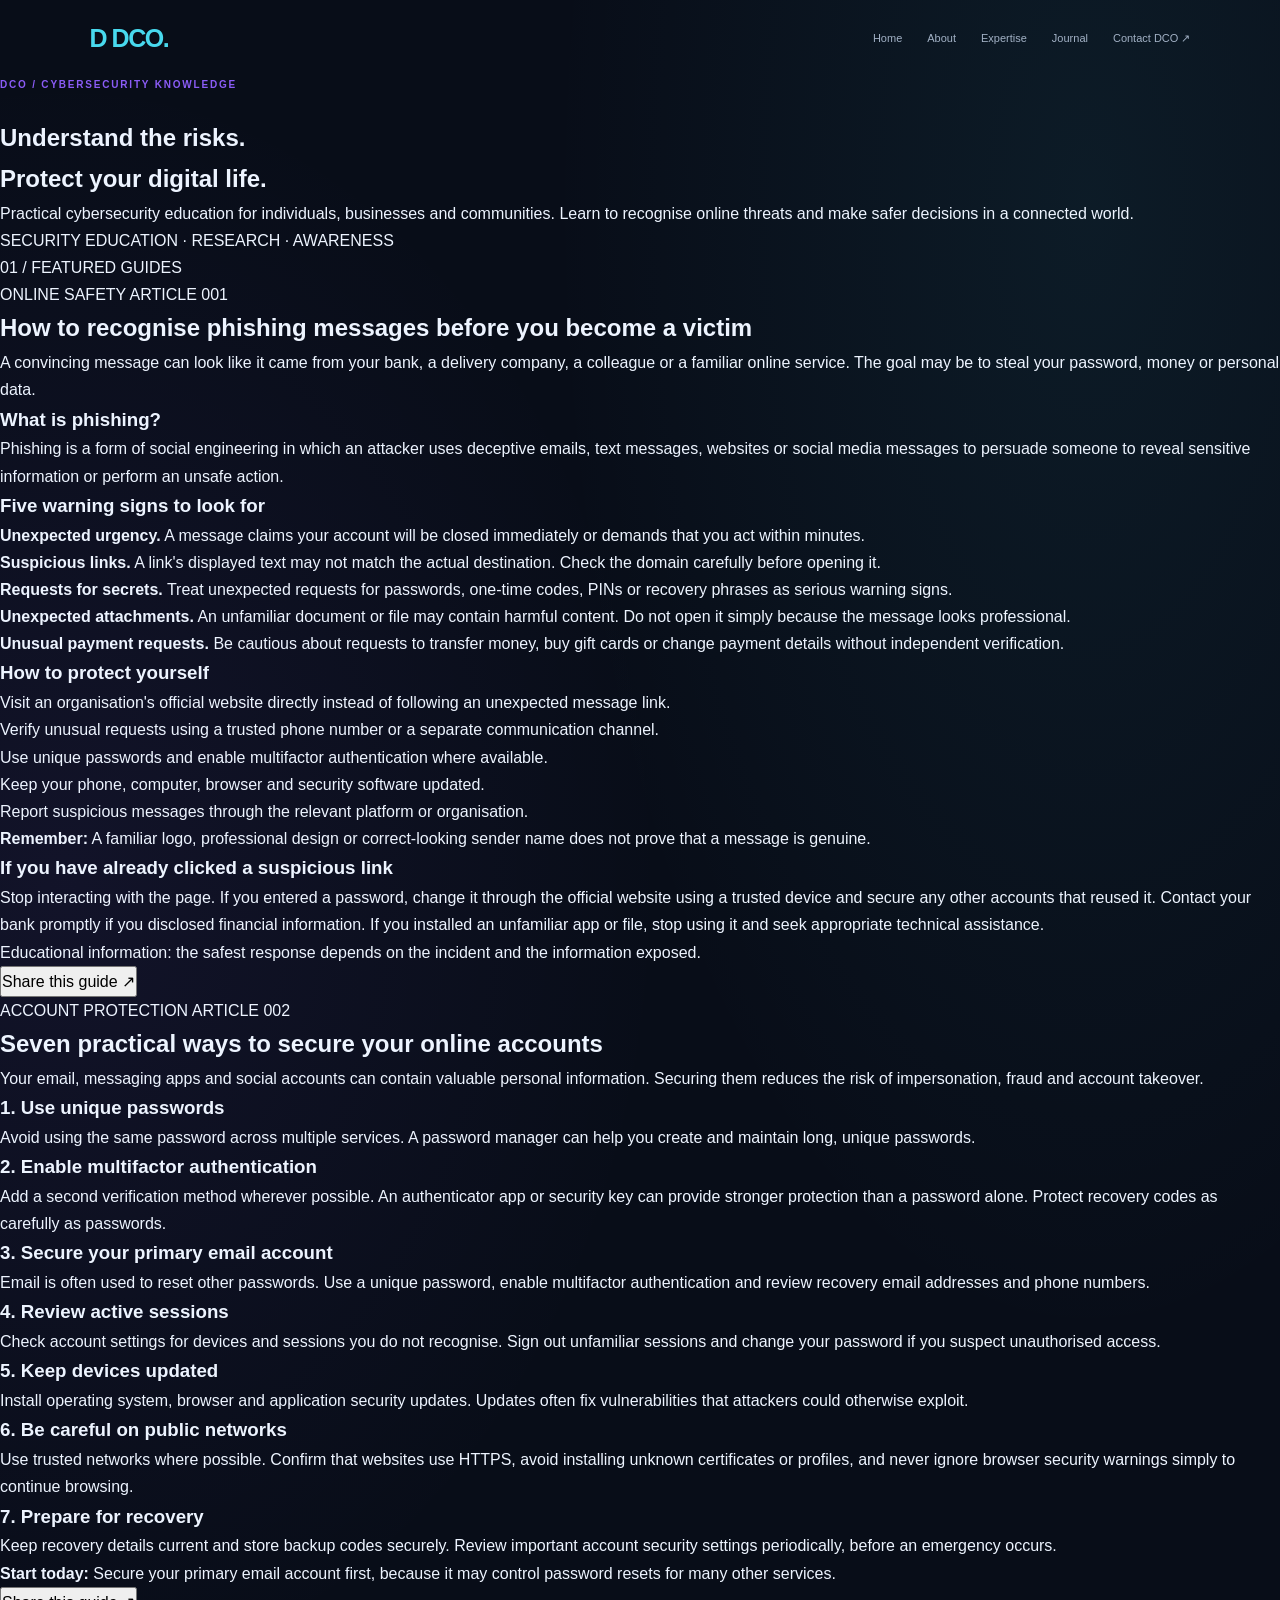
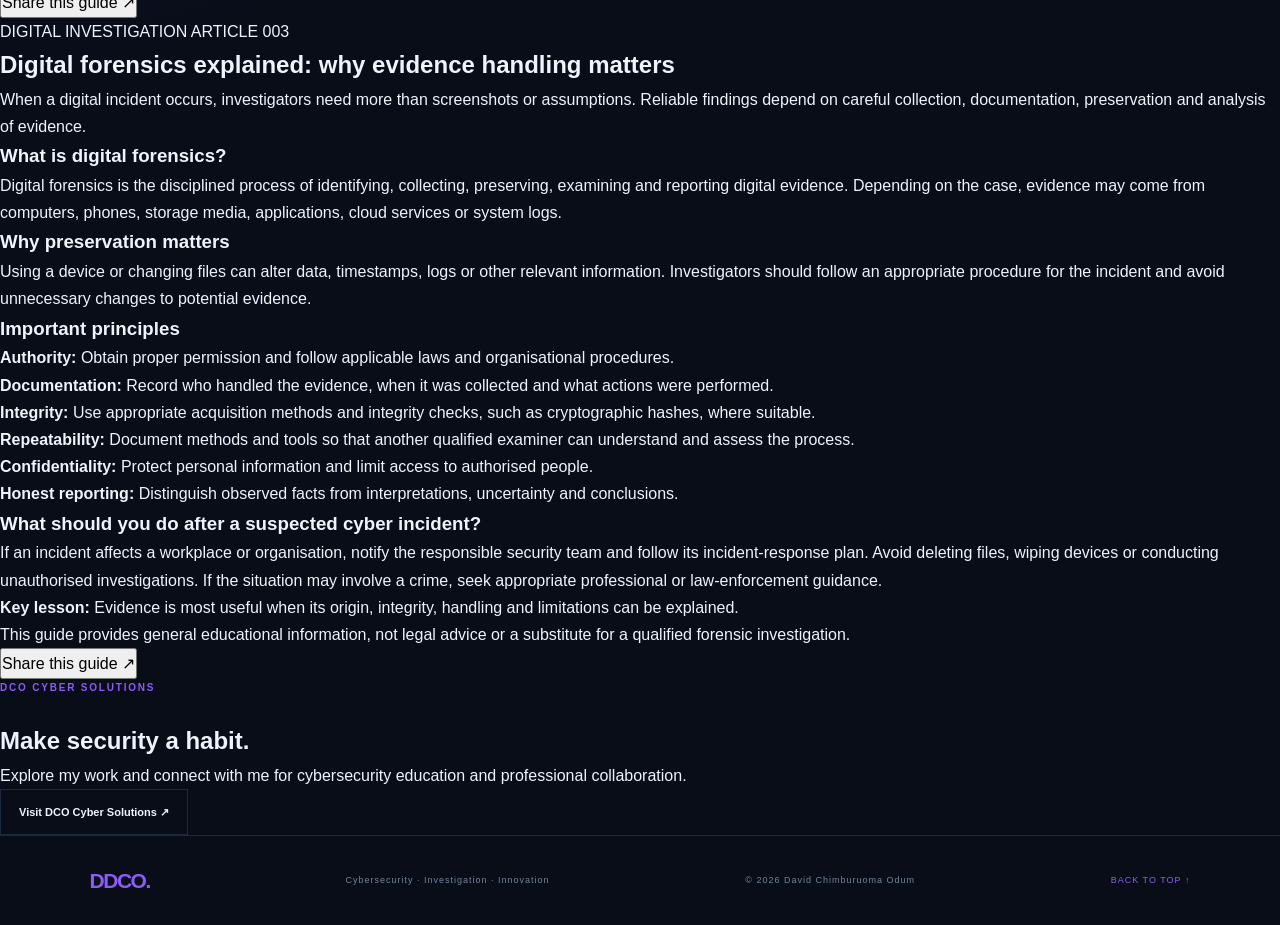
<file: blog.html>
<!DOCTYPE html>
<html lang="en">
<head>
  <meta charset="UTF-8">
  <meta name="viewport" content="width=device-width, initial-scale=1">
  <meta name="theme-color" content="#08070d">
  <meta name="description" content="Practical cybersecurity education from DCO: learn about phishing, online scams, malware analysis, digital forensics and safer internet habits.">
  <meta property="og:title" content="Cybersecurity Journal | DCO">
  <meta property="og:description" content="Practical guides to online safety, cyber threats and digital investigations.">
  <meta property="og:type" content="website">
  <title>Cybersecurity Journal | DCO</title>
  <link rel="stylesheet" href="style.css">
</head>
<body>

<header class="site-header">
  <nav class="nav">
    <a class="brand" href="index.html">
      <span class="brand-symbol">D</span>
      <span>DCO<span class="brand-dot">.</span></span>
    </a>
    <button class="menu-toggle" id="menu-toggle"
      aria-label="Open navigation" aria-expanded="false">☰</button>
    <div class="nav-links" id="nav-links">
      <a href="index.html">Home</a>
      <a href="index.html#about">About</a>
      <a href="index.html#expertise">Expertise</a>
      <a href="blog.html" aria-current="page">Journal</a>
      <a class="nav-contact" href="https://dco-cyber-solutions.netlify.app/" target="_blank" rel="noopener noreferrer">Contact DCO ↗</a>
    </div>
  </nav>
</header>

<main class="blog-page">
  <section class="blog-hero">
    <p class="eyebrow">DCO / CYBERSECURITY KNOWLEDGE</p>
    <h1>Understand the risks.<br><span>Protect your digital life.</span></h1>
    <p class="blog-intro">
      Practical cybersecurity education for individuals, businesses
      and communities. Learn to recognise online threats and make
      safer decisions in a connected world.
    </p>
    <div class="blog-meta">SECURITY EDUCATION · RESEARCH · AWARENESS</div>
  </section>

  <section class="blog-content">
    <div class="section-index">01 / FEATURED GUIDES</div>

    <article class="blog-article" id="phishing">
      <div class="article-top">
        <span class="article-category">ONLINE SAFETY</span>
        <span class="article-number">ARTICLE 001</span>
      </div>
      <h2>How to recognise phishing messages before you become a victim</h2>
      <p class="article-lead">
        A convincing message can look like it came from your bank,
        a delivery company, a colleague or a familiar online service.
        The goal may be to steal your password, money or personal data.
      </p>

      <h3>What is phishing?</h3>
      <p>
        Phishing is a form of social engineering in which an attacker
        uses deceptive emails, text messages, websites or social media
        messages to persuade someone to reveal sensitive information
        or perform an unsafe action.
      </p>

      <h3>Five warning signs to look for</h3>
      <ol>
        <li><strong>Unexpected urgency.</strong> A message claims your account will be closed immediately or demands that you act within minutes.</li>
        <li><strong>Suspicious links.</strong> A link's displayed text may not match the actual destination. Check the domain carefully before opening it.</li>
        <li><strong>Requests for secrets.</strong> Treat unexpected requests for passwords, one-time codes, PINs or recovery phrases as serious warning signs.</li>
        <li><strong>Unexpected attachments.</strong> An unfamiliar document or file may contain harmful content. Do not open it simply because the message looks professional.</li>
        <li><strong>Unusual payment requests.</strong> Be cautious about requests to transfer money, buy gift cards or change payment details without independent verification.</li>
      </ol>

      <h3>How to protect yourself</h3>
      <ul>
        <li>Visit an organisation's official website directly instead of following an unexpected message link.</li>
        <li>Verify unusual requests using a trusted phone number or a separate communication channel.</li>
        <li>Use unique passwords and enable multifactor authentication where available.</li>
        <li>Keep your phone, computer, browser and security software updated.</li>
        <li>Report suspicious messages through the relevant platform or organisation.</li>
      </ul>

      <div class="article-callout">
        <strong>Remember:</strong> A familiar logo, professional design or correct-looking sender name does not prove that a message is genuine.
      </div>

      <h3>If you have already clicked a suspicious link</h3>
      <p>
        Stop interacting with the page. If you entered a password, change
        it through the official website using a trusted device and secure
        any other accounts that reused it. Contact your bank promptly if
        you disclosed financial information. If you installed an unfamiliar
        app or file, stop using it and seek appropriate technical assistance.
      </p>

      <p class="article-note">Educational information: the safest response depends on the incident and the information exposed.</p>
      <button class="share-button" data-share="phishing">Share this guide ↗</button>
    </article>

    <article class="blog-article" id="account-security">
      <div class="article-top">
        <span class="article-category">ACCOUNT PROTECTION</span>
        <span class="article-number">ARTICLE 002</span>
      </div>
      <h2>Seven practical ways to secure your online accounts</h2>
      <p class="article-lead">
        Your email, messaging apps and social accounts can contain
        valuable personal information. Securing them reduces the risk
        of impersonation, fraud and account takeover.
      </p>

      <h3>1. Use unique passwords</h3>
      <p>
        Avoid using the same password across multiple services. A password
        manager can help you create and maintain long, unique passwords.
      </p>

      <h3>2. Enable multifactor authentication</h3>
      <p>
        Add a second verification method wherever possible. An authenticator
        app or security key can provide stronger protection than a password
        alone. Protect recovery codes as carefully as passwords.
      </p>

      <h3>3. Secure your primary email account</h3>
      <p>
        Email is often used to reset other passwords. Use a unique password,
        enable multifactor authentication and review recovery email addresses
        and phone numbers.
      </p>

      <h3>4. Review active sessions</h3>
      <p>
        Check account settings for devices and sessions you do not recognise.
        Sign out unfamiliar sessions and change your password if you suspect
        unauthorised access.
      </p>

      <h3>5. Keep devices updated</h3>
      <p>
        Install operating system, browser and application security updates.
        Updates often fix vulnerabilities that attackers could otherwise exploit.
      </p>

      <h3>6. Be careful on public networks</h3>
      <p>
        Use trusted networks where possible. Confirm that websites use HTTPS,
        avoid installing unknown certificates or profiles, and never ignore
        browser security warnings simply to continue browsing.
      </p>

      <h3>7. Prepare for recovery</h3>
      <p>
        Keep recovery details current and store backup codes securely.
        Review important account security settings periodically, before an
        emergency occurs.
      </p>

      <div class="article-callout">
        <strong>Start today:</strong> Secure your primary email account first, because it may control password resets for many other services.
      </div>

      <button class="share-button" data-share="account-security">Share this guide ↗</button>
    </article>

    <article class="blog-article" id="digital-forensics">
      <div class="article-top">
        <span class="article-category">DIGITAL INVESTIGATION</span>
        <span class="article-number">ARTICLE 003</span>
      </div>
      <h2>Digital forensics explained: why evidence handling matters</h2>
      <p class="article-lead">
        When a digital incident occurs, investigators need more than
        screenshots or assumptions. Reliable findings depend on careful
        collection, documentation, preservation and analysis of evidence.
      </p>

      <h3>What is digital forensics?</h3>
      <p>
        Digital forensics is the disciplined process of identifying,
        collecting, preserving, examining and reporting digital evidence.
        Depending on the case, evidence may come from computers, phones,
        storage media, applications, cloud services or system logs.
      </p>

      <h3>Why preservation matters</h3>
      <p>
        Using a device or changing files can alter data, timestamps, logs
        or other relevant information. Investigators should follow an
        appropriate procedure for the incident and avoid unnecessary changes
        to potential evidence.
      </p>

      <h3>Important principles</h3>
      <ul>
        <li><strong>Authority:</strong> Obtain proper permission and follow applicable laws and organisational procedures.</li>
        <li><strong>Documentation:</strong> Record who handled the evidence, when it was collected and what actions were performed.</li>
        <li><strong>Integrity:</strong> Use appropriate acquisition methods and integrity checks, such as cryptographic hashes, where suitable.</li>
        <li><strong>Repeatability:</strong> Document methods and tools so that another qualified examiner can understand and assess the process.</li>
        <li><strong>Confidentiality:</strong> Protect personal information and limit access to authorised people.</li>
        <li><strong>Honest reporting:</strong> Distinguish observed facts from interpretations, uncertainty and conclusions.</li>
      </ul>

      <h3>What should you do after a suspected cyber incident?</h3>
      <p>
        If an incident affects a workplace or organisation, notify the
        responsible security team and follow its incident-response plan.
        Avoid deleting files, wiping devices or conducting unauthorised
        investigations. If the situation may involve a crime, seek
        appropriate professional or law-enforcement guidance.
      </p>

      <div class="article-callout">
        <strong>Key lesson:</strong> Evidence is most useful when its origin, integrity, handling and limitations can be explained.
      </div>

      <p class="article-note">
        This guide provides general educational information, not legal advice
        or a substitute for a qualified forensic investigation.
      </p>

      <button class="share-button" data-share="digital-forensics">Share this guide ↗</button>
    </article>
  </section>

  <section class="blog-cta">
    <p class="eyebrow">DCO CYBER SOLUTIONS</p>
    <h2>Make security a habit.</h2>
    <p>Explore my work and connect with me for cybersecurity education and professional collaboration.</p>
    <a class="button button-light" href="https://dco-cyber-solutions.netlify.app/" target="_blank" rel="noopener noreferrer">Visit DCO Cyber Solutions ↗</a>
  </section>
</main>

<footer class="footer">
  <a class="brand" href="index.html"><span class="brand-symbol">D</span><span>DCO<span class="brand-dot">.</span></span></a>
  <p>Cybersecurity · Investigation · Innovation</p>
  <p>© <span id="year"></span> David Chimburuoma Odum</p>
  <a href="#">BACK TO TOP ↑</a>
</footer>

<script src="script.js"></script>
</body>
</html>
</file>
<file: style.css>
:root {
  --bg: #101827;
  --surface: #172033;
  --surface-2: #202b42;
  --text: #f0f1eb;
  --muted: #a0a69d;
  --soft: #737b72;
  --line: rgba(235,240,230,.14);
  --accent: #8b5cf6;
  --dark: #0b1220;
}

* { margin: 0; padding: 0; box-sizing: border-box; }
html { scroll-behavior: smooth; scroll-padding-top: 90px; }
body {
  background: var(--bg);
  color: var(--text);
  font-family: "DM Sans", Arial, sans-serif;
  line-height: 1.7;
  overflow-x: hidden;
}
a { color: inherit; text-decoration: none; }
button { font: inherit; }
::selection { background: var(--accent); color: #111; }

.header {
  position: sticky;
  top: 0;
  z-index: 100;
  background: rgba(16,18,16,.92);
  backdrop-filter: blur(16px);
  border-bottom: 1px solid var(--line);
}
.nav {
  max-width: 1440px;
  min-height: 76px;
  padding: 0 7%;
  margin: auto;
  display: flex;
  align-items: center;
  justify-content: space-between;
}
.brand {
  font: 700 25px "Space Grotesk", sans-serif;
  letter-spacing: -1.5px;
}
.brand span { color: var(--accent); }
.nav-links { display: flex; align-items: center; gap: 32px; }
.nav-links a {
  color: #c0c5bc;
  font-size: 12px;
  transition: color .2s;
}
.nav-links a:hover, .nav-links a.active { color: var(--accent); }
.nav-links .nav-cta {
  border: 1px solid var(--line);
  padding: 9px 16px;
  color: var(--text);
}
.menu-toggle {
  display: none;
  color: var(--text);
  background: transparent;
  border: 1px solid var(--line);
  border-radius: 4px;
  padding: 5px 11px;
  font-size: 21px;
}

.hero {
  min-height: 690px;
  position: relative;
  overflow: hidden;
  border-bottom: 1px solid var(--line);
}
.hero-inner {
  max-width: 1440px;
  min-height: 690px;
  margin: auto;
  padding: 100px 7% 90px;
  display: grid;
  grid-template-columns: 1.1fr .9fr;
  align-items: center;
  gap: 40px;
}
.hero-copy { position: relative; z-index: 2; }
.eyebrow, .section-label, .section-note, .hero-meta, .hero-bottom,
.project-category, .project-footnote, .tool small, .contact-links {
  font-size: 9px;
  font-weight: 600;
  letter-spacing: 1.7px;
}
.eyebrow { color: var(--muted); margin-bottom: 25px; }
.status-dot {
  display: inline-block;
  width: 7px;
  height: 7px;
  border-radius: 50%;
  background: var(--accent);
  margin-right: 9px;
  box-shadow: 0 0 12px rgba(198,229,107,.5);
}
.hero h1, .section h2, .contact h2 {
  font-family: "Space Grotesk", sans-serif;
  font-weight: 500;
  letter-spacing: -3px;
}
.hero h1 { font-size: clamp(42px,5.4vw,76px); line-height: 1.08; }
.hero h1 span, .section h2 span, .contact h2 span { color: var(--accent); }
.hero-description {
  max-width: 550px;
  margin-top: 25px;
  color: var(--muted);
  font-size: 14px;
  line-height: 1.9;
}
.hero-actions { display: flex; flex-wrap: wrap; gap: 12px; margin-top: 30px; }
.button {
  display: inline-flex;
  align-items: center;
  gap: 20px;
  padding: 13px 18px;
  font-size: 11px;
  font-weight: 700;
  transition: transform .2s, background .2s;
}
.button:hover { transform: translateY(-3px); }
.button-dark { background: var(--accent); color: #0b1220; }
.button-light { border: 1px solid var(--line); color: var(--text); }
.hero-meta { display: flex; flex-wrap: wrap; gap: 25px; color: var(--soft); margin-top: 55px; }

.hero-visual {
  min-height: 420px;
  position: relative;
  display: grid;
  place-items: center;
  overflow: hidden;
  background: radial-gradient(circle at center,rgba(198,229,107,.09),transparent 57%);
}
.visual-grid {
  position: absolute;
  inset: 0;
  opacity: .3;
  background-image: linear-gradient(rgba(255,255,255,.06) 1px,transparent 1px),linear-gradient(90deg,rgba(255,255,255,.06) 1px,transparent 1px);
  background-size: 34px 34px;
  mask-image: radial-gradient(ellipse,black,transparent 75%);
}
.visual-ring {
  position: absolute;
  width: 290px;
  height: 290px;
  border: 1px solid rgba(198,229,107,.35);
  border-radius: 50%;
}
.ring-one { transform: rotateX(65deg) rotateZ(-25deg); }
.ring-two { width: 220px; height: 220px; transform: rotateY(65deg) rotateZ(35deg); border-color: rgba(255,255,255,.2); }
.visual-core {
  width: 175px;
  height: 175px;
  border: 1px solid rgba(198,229,107,.65);
  background: linear-gradient(145deg,#252c1c,#11150f);
  box-shadow: 0 0 70px rgba(198,229,107,.12), inset 0 0 30px rgba(198,229,107,.08);
  display: flex;
  flex-direction: column;
  align-items: center;
  justify-content: center;
  transform: rotate(-8deg);
}
.core-symbol { font: 700 42px "Space Grotesk"; letter-spacing: -4px; color: var(--accent); }
.core-line { width: 45px; height: 1px; background: var(--accent); margin: 8px 0; }
.core-caption { font-size: 7px; letter-spacing: 1.5px; color: var(--muted); }
.visual-coordinate, .visual-index { position: absolute; color: var(--soft); font-size: 8px; letter-spacing: 1.4px; }
.visual-coordinate { top: 25px; right: 10px; }
.visual-index { bottom: 25px; left: 10px; }
.hero-bottom {
  position: absolute;
  bottom: 0;
  left: 7%;
  right: 7%;
  min-height: 48px;
  border-top: 1px solid var(--line);
  display: flex;
  align-items: center;
  justify-content: space-between;
  color: var(--soft);
}
.hero-bottom a { color: var(--accent); }

.section { padding: 105px 7%; max-width: 1440px; margin: auto; }
.section-top { display: flex; justify-content: space-between; border-bottom: 1px solid var(--line); padding-bottom: 17px; }
.section-label { color: var(--accent); }
.section-note { color: var(--soft); }
.featured-heading {
  display: flex;
  justify-content: space-between;
  align-items: end;
  gap: 40px;
  padding: 65px 0 45px;
}
.section h2 { font-size: clamp(38px,5vw,62px); line-height: 1.1; }
.section-intro { max-width: 330px; color: var(--muted); font-size: 13px; line-height: 1.9; }
.project-card { display: block; border: 1px solid var(--line); background: var(--surface); transition: border-color .25s, transform .25s; }
.project-card:hover { border-color: rgba(198,229,107,.7); transform: translateY(-4px); }
.project-art {
  min-height: 350px;
  padding: 55px 8%;
  background: radial-gradient(ellipse at 50% 70%,rgba(198,229,107,.13),transparent 55%),#151a14;
  position: relative;
  display: grid;
  place-items: center;
  overflow: hidden;
}
.project-art::before {
  content: "";
  position: absolute;
  inset: 0;
  background-image: linear-gradient(rgba(255,255,255,.035) 1px,transparent 1px),linear-gradient(90deg,rgba(255,255,255,.035) 1px,transparent 1px);
  background-size: 30px 30px;
}
.terminal-window { position: relative; z-index: 1; width: min(620px,100%); border: 1px solid rgba(198,229,107,.35); background: rgba(10,13,10,.92); box-shadow: 0 20px 70px rgba(0,0,0,.35); }
.terminal-bar { height: 38px; display: flex; align-items: center; gap: 7px; padding: 0 13px; border-bottom: 1px solid var(--line); color: var(--soft); font-size: 8px; letter-spacing: 1px; }
.terminal-bar i { width: 6px; height: 6px; border-radius: 50%; background: #65705b; }
.terminal-bar span { margin-left: 10px; }
.terminal-content { padding: 25px; font: 11px/2.2 monospace; color: #d5dfca; }
.terminal-muted { color: #77806f; }
.terminal-green { color: var(--accent); }
.project-art-label { position: absolute; bottom: 18px; right: 20px; font-size: 8px; letter-spacing: 2px; color: var(--soft); }
.project-details { padding: 35px 5%; display: flex; justify-content: space-between; align-items: center; gap: 25px; }
.project-category { color: var(--accent); }
.project-details h3 { font: 500 32px "Space Grotesk"; margin: 10px 0; }
.project-details p { color: var(--muted); max-width: 650px; font-size: 13px; line-height: 1.9; }
.project-tags { display: flex; flex-wrap: wrap; gap: 8px; margin-top: 20px; }
.project-tags span { border: 1px solid var(--line); padding: 5px 10px; color: var(--muted); font-size: 9px; }
.project-arrow { font-size: 30px; color: var(--accent); }
.project-footnote { text-align: right; color: var(--soft); margin-top: 15px; }

.expertise { border-top: 1px solid var(--line); }
.section-heading { display: flex; align-items: end; justify-content: space-between; gap: 35px; padding: 60px 0 40px; }
.section-heading > p { color: var(--muted); font-size: 13px; max-width: 330px; }
.expertise-list { border-top: 1px solid var(--line); }
.expertise-item { display: grid; grid-template-columns: 70px 1fr 35px; gap: 20px; align-items: start; padding: 35px 0; border-bottom: 1px solid var(--line); }
.item-number { color: var(--accent); font-size: 10px; letter-spacing: 1px; padding-top: 8px; }
.expertise-item h3 { font: 500 25px "Space Grotesk"; }
.expertise-item p { color: var(--muted); font-size: 13px; max-width: 700px; margin-top: 8px; }
.item-symbol { color: var(--soft); font-size: 20px; }

.about { background: var(--surface); max-width: none; padding-left: max(7%,calc((100% - 1240px)/2)); padding-right: max(7%,calc((100% - 1240px)/2)); }
.about-grid { display: grid; grid-template-columns: 1fr 1fr; gap: 70px; padding: 70px 0; }
.about-copy p { color: var(--muted); font-size: 14px; line-height: 2; margin-bottom: 18px; }
.text-link { display: inline-flex; gap: 20px; color: var(--accent); font-size: 12px; margin-top: 10px; border-bottom: 1px solid var(--accent); padding-bottom: 6px; }
.about-facts { display: grid; grid-template-columns: repeat(3,1fr); border-top: 1px solid var(--line); }
.about-facts > div { padding: 25px 20px 0 0; }
.about-facts span { color: var(--accent); font-size: 9px; }
.about-facts p { color: var(--soft); font-size: 11px; margin: 10px 0 4px; }
.about-facts strong { font: 500 16px "Space Grotesk"; }

.tools-grid { display: grid; grid-template-columns: repeat(5,1fr); border-top: 1px solid var(--line); border-left: 1px solid var(--line); margin-top: 45px; }
.tool { min-height: 145px; padding: 20px; border-right: 1px solid var(--line); border-bottom: 1px solid var(--line); display: flex; flex-direction: column; justify-content: space-between; }
.tool > span { color: var(--accent); font-size: 9px; }
.tool strong { font: 500 16px "Space Grotesk"; }
.tool small { color: var(--soft); font-size: 7px; }

.contact { background: #8b5cf6; color: #151911; }
.contact-inner { max-width: 1440px; margin: auto; padding: 95px 7% 85px; }
.contact .section-label, .contact .eyebrow { color: #414b2d; }
.contact .section-label { display: block; border-bottom: 1px solid rgba(20,25,15,.25); padding-bottom: 17px; }
.contact .eyebrow { margin-top: 65px; }
.contact h2 { font-size: clamp(50px,7vw,88px); line-height: 1; }
.contact h2 span { color: #fff; }
.contact-copy { color: #465038; font-size: 14px; max-width: 440px; margin: 25px 0; }
.contact-email { display: inline-block; font: 500 clamp(17px,2.7vw,28px) "Space Grotesk"; border-bottom: 1px solid #4d5837; padding-bottom: 8px; }
.contact-links { display: flex; flex-wrap: wrap; gap: 30px; margin-top: 65px; color: #303a23; }
.contact-links a:hover { color: #fff; }

.footer {
  min-height: 90px;
  padding: 22px 7%;
  display: flex;
  align-items: center;
  justify-content: space-between;
  gap: 20px;
  color: var(--soft);
  font-size: 9px;
  letter-spacing: 1px;
}
.footer .brand { color: var(--text); font-size: 21px; }
.footer .brand span { color: var(--accent); }
.footer a:last-child { color: var(--accent); }

.reveal { opacity: 0; transform: translateY(18px); transition: opacity .65s ease, transform .65s ease; }
.reveal.visible { opacity: 1; transform: translateY(0); }

@media (max-width: 900px) {
  .hero-inner { grid-template-columns: 1fr  .8fr; padding-left: 6%; padding-right: 6%; }
  .hero h1 { font-size: clamp(40px,6vw,62px); }
  .visual-ring { width: 230px; height: 230px; }
  .ring-two { width: 175px; height: 175px; }
  .visual-core { width: 140px; height: 140px; }
  .core-symbol { font-size: 34px; }
  .tools-grid { grid-template-columns: repeat(3,1fr); }
  .section { padding-left: 6%; padding-right: 6%; }
  .about { padding-left: 6%; padding-right: 6%; }
}
@media (max-width: 650px) {
  .nav { min-height: 66px; padding: 0 6%; }
  .menu-toggle { display: block; }
  .nav-links {
    display: none;
    position: absolute;
    top: 65px;
    left: 0;
    right: 0;
    padding: 20px 6% 25px;
    background: #151815;
    border-bottom: 1px solid var(--line);
    flex-direction: column;
    align-items: stretch;
    gap: 17px;
  }
  .nav-links.open { display: flex; }
  .nav-links .nav-cta { text-align: center; }
  .hero, .hero-inner { min-height: auto; }
  .hero-inner { display: flex; flex-direction: column; align-items: stretch; padding: 75px 6% 85px; gap: 25px; }
  .hero h1 { font-size: clamp(39px,11vw,62px); letter-spacing: -2.5px; }
  .hero-description { font-size: 13px; }
  .hero-meta { margin-top: 32px; gap: 12px 20px; font-size: 8px; }
  .hero-visual { min-height: 280px; }
  .visual-ring { width: 200px; height: 200px; }
  .ring-two { width: 150px; height: 150px; }
  .visual-core { width: 125px; height: 125px; }
  .hero-bottom { left: 6%; right: 6%; font-size: 7px; letter-spacing: 1px; }
  .section { padding: 75px 6%; }
  .section-note { display: none; }
  .featured-heading, .section-heading { display: block; padding: 45px 0 30px; }
  .section h2 { font-size: 40px; letter-spacing: -2px; }
  .section-intro, .section-heading > p { margin-top: 18px; }
  .project-art { min-height: 250px; padding: 30px 5%; }
  .terminal-content { padding: 15px; font-size: 9px; }
  .terminal-bar { font-size: 6px; }
  .project-details { padding: 25px 6%; align-items: start; }
  .project-details h3 { font-size: 26px; }
  .project-details p { font-size: 12px; }
  .project-arrow { font-size: 24px; }
  .expertise-item { grid-template-columns: 32px 1fr 20px; gap: 10px; padding: 27px 0; }
  .expertise-item h3 { font-size: 21px; }
  .expertise-item p { font-size: 12px; }
  .about-grid { grid-template-columns: 1fr; gap: 25px; padding: 45px 0; }
  .about-facts { grid-template-columns: 1fr; }
  .about-facts > div { padding: 18px 0; border-bottom: 1px solid var(--line); }
  .tools-grid { grid-template-columns: repeat(2,1fr); }
  .tool { min-height: 125px; padding: 14px; }
  .tool strong { font-size: 14px; }
  .contact-inner { padding: 75px 6%; }
  .contact .eyebrow { margin-top: 45px; }
  .contact h2 { font-size: 55px; }
  .contact-links { gap: 18px; margin-top: 45px; font-size: 8px; }
  .footer { flex-direction: column; text-align: center; padding: 30px 6%; gap: 12px; }
}
@media (prefers-reduced-motion: reduce) {
  *, *::before, *::after { animation-duration: .01ms !important; transition-duration: .01ms !important; scroll-behavior: auto !important; }
  .reveal { opacity: 1; transform: none; }
}


/* ===== EDUCATION SECTION ===== */
.education-heading {
  display: flex;
  justify-content: space-between;
  align-items: end;
  gap: 40px;
  padding: 65px 0 45px;
}

.education-heading h2 {
  max-width: 650px;
}

.education-intro {
  max-width: 350px;
  color: var(--muted);
  font-size: 13px;
  line-height: 1.9;
}

.education-card {
  position: relative;
  overflow: hidden;
  border: 1px solid var(--line);
  background:
    radial-gradient(ellipse at 90% 10%, rgba(198,229,107,.09), transparent 42%),
    var(--surface);
}

.education-card-top,
.education-card-bottom {
  display: flex;
  align-items: center;
  justify-content: space-between;
  gap: 15px;
  padding: 22px 30px;
}

.education-card-top {
  border-bottom: 1px solid var(--line);
}

.education-icon {
  color: var(--accent);
  font: 600 25px "Space Grotesk", sans-serif;
  letter-spacing: -1px;
}

.education-status,
.education-category,
.education-card-bottom {
  font-size: 9px;
  font-weight: 600;
  letter-spacing: 1.6px;
  color: var(--soft);
}

.education-card-body {
  padding: 48px 7%;
}

.education-category {
  color: var(--accent);
  margin-bottom: 15px;
}

.education-card-body h3 {
  font: 500 clamp(35px, 5vw, 58px)/1.12 "Space Grotesk", sans-serif;
  letter-spacing: -2px;
}

.education-card-body h3 span {
  color: var(--accent);
}

.education-institution {
  margin-top: 20px;
  color: var(--text);
  font-size: 16px;
  font-weight: 600;
}

.education-description {
  max-width: 650px;
  margin-top: 15px;
  color: var(--muted);
  font-size: 13px;
  line-height: 1.9;
}

.education-card-bottom {
  border-top: 1px solid var(--line);
}

.education-card-bottom strong {
  color: var(--accent);
  font-size: 9px;
  letter-spacing: 1.5px;
}

.education-connection {
  display: flex;
  align-items: flex-start;
  gap: 20px;
  margin-top: 30px;
  max-width: 760px;
}

.education-line {
  flex: 0 0 35px;
  height: 1px;
  margin-top: 13px;
  background: var(--accent);
}

.education-connection p {
  color: var(--muted);
  font-size: 13px;
  line-height: 1.9;
}

.education-connection strong {
  color: var(--text);
}

/* ===== EDUCATION MOBILE LAYOUT ===== */
@media (max-width: 768px) {
  .education-heading {
    display: block;
    padding: 45px 0 30px;
  }

  .education-intro {
    margin-top: 20px;
  }

  .education-card-top,
  .education-card-bottom {
    padding: 18px 20px;
  }

  .education-card-body {
    padding: 35px 22px;
  }

  .education-card-body h3 {
    letter-spacing: -1.5px;
  }

  .education-status,
  .education-card-bottom {
    font-size: 8px;
  }

  .education-connection {
    gap: 12px;
  }
}


/* ===== RESUME SECTION ===== */
.resume-heading {
  display: grid;
  grid-template-columns: 1fr .7fr;
  align-items: end;
  gap: 50px;
  padding: 65px 0 45px;
}

.resume-heading h2 {
  font: 500 clamp(38px, 5vw, 65px)/1.08 "Space Grotesk", sans-serif;
  letter-spacing: -2.5px;
}

.resume-heading h2 span,
.resume-panel-content h3 span {
  color: var(--accent);
}

.resume-intro {
  color: var(--muted);
  font-size: 13px;
  line-height: 1.9;
  max-width: 390px;
}

.resume-panel {
  border: 1px solid var(--line);
  background: #141714;
}

.resume-panel-top,
.resume-panel-bottom {
  padding: 22px 30px;
  display: flex;
  align-items: center;
  justify-content: space-between;
  gap: 20px;
  flex-wrap: wrap;
}

.resume-panel-top {
  border-bottom: 1px solid var(--line);
  color: var(--muted);
  font-size: 9px;
  letter-spacing: 1.5px;
}

.resume-symbol {
  color: var(--text);
  font: 700 25px "Space Grotesk", sans-serif;
  letter-spacing: -1px;
}

.resume-symbol::first-letter {
  color: var(--accent);
}

.resume-panel-content {
  padding: 55px 30px;
}

.resume-label,
.resume-panel-bottom > span {
  color: var(--accent);
  font-size: 9px;
  font-weight: 700;
  letter-spacing: 2px;
}

.resume-panel-content h3 {
  margin-top: 20px;
  font: 500 clamp(35px, 5vw, 58px)/1.12 "Space Grotesk", sans-serif;
  letter-spacing: -2px;
}

.resume-panel-content > p:not(.resume-label) {
  margin-top: 20px;
  max-width: 600px;
  color: var(--muted);
  font-size: 13px;
  line-height: 1.9;
}

.resume-highlights {
  display: grid;
  grid-template-columns: repeat(3, 1fr);
  gap: 20px;
  margin-top: 45px;
  padding-top: 25px;
  border-top: 1px solid var(--line);
}

.resume-highlights div {
  display: flex;
  flex-direction: column;
  gap: 12px;
}

.resume-highlights span {
  color: var(--accent);
  font-size: 10px;
}

.resume-highlights strong {
  font-size: 12px;
  font-weight: 500;
}

.resume-panel-bottom {
  border-top: 1px solid var(--line);
}

.resume-actions {
  display: flex;
  gap: 12px;
  flex-wrap: wrap;
}

.resume-actions a {
  padding: 12px 17px;
  border: 1px solid var(--line);
  color: var(--text);
  font-size: 9px;
  font-weight: 700;
  letter-spacing: 1px;
  transition: .2s;
}

.resume-actions a:hover,
.resume-actions .resume-download {
  background: var(--accent);
  color: #101110;
  border-color: var(--accent);
}

@media (max-width: 650px) {
  .resume-heading {
    display: block;
    padding: 45px 0 30px;
  }

  .resume-intro {
    margin-top: 20px;
  }

  .resume-panel-content {
    padding: 38px 22px;
  }

  .resume-highlights {
    grid-template-columns: 1fr;
    gap: 22px;
  }

  .resume-panel-top,
  .resume-panel-bottom {
    padding: 18px 20px;
  }

  .resume-actions {
    width: 100%;
    flex-direction: column;
  }

  .resume-actions a {
    text-align: center;
  }
}

/* ==========================================
   DCO PORTFOLIO — REFERENCE-INSPIRED REDESIGN
   ========================================== */

:root {
  --bg: #101827;
  --surface: #172033;
  --surface-2: #202b42;
  --text: #f2f2ef;
  --muted: #a0a4aa;
  --soft: #747981;
  --line: rgba(255,255,255,.12);
  --accent: #8b5cf6;
  --dark: #0b1220;
}

html {
  scroll-behavior: smooth;
  scroll-padding-top: 100px;
}

body {
  background: var(--bg);
  color: var(--text);
  font-family: "DM Sans", Arial, sans-serif;
  -webkit-font-smoothing: antialiased;
}

::selection {
  background: var(--accent);
  color: #0b1220;
}

/* Navigation */
.header {
  position: sticky;
  top: 0;
  z-index: 100;
  background: rgba(12,13,15,.92);
  backdrop-filter: blur(18px);
  border-bottom: 1px solid var(--line);
}

.nav {
  max-width: 1440px;
  min-height: 76px;
  margin: 0 auto;
  padding: 0 7%;
}

.brand {
  font-family: "Space Grotesk", sans-serif;
  font-size: 25px;
  font-weight: 700;
  letter-spacing: -1.5px;
}

.brand span {
  color: var(--accent);
}

.nav-links {
  gap: 25px;
}

.nav-links a {
  color: var(--muted);
  font-size: 11px;
  transition: color .2s ease;
}

.nav-links a:hover,
.nav-links a.active {
  color: var(--text);
}

.nav-links .nav-cta {
  padding: 10px 15px;
  border: 1px solid var(--line);
  color: var(--text);
}

.nav-links .nav-cta:hover {
  background: var(--accent);
  color: #0b1220;
  border-color: var(--accent);
}

/* Introduction */
.hero {
  position: relative;
  border-bottom: 1px solid var(--line);
  background:
    radial-gradient(ellipse at 78% 38%, rgba(198,229,107,.055), transparent 36%),
    var(--bg);
}

.hero-inner {
  max-width: 1440px;
  min-height: 650px;
  margin: 0 auto;
  padding: 95px 7% 90px;
  gap: 7%;
}

.eyebrow,
.section-label,
.section-note {
  font-size: 10px;
  letter-spacing: 1.8px;
  font-weight: 600;
}

.eyebrow {
  color: var(--accent);
}

.status-dot {
  box-shadow: 0 0 12px rgba(198,229,107,.35);
}

.hero h1 {
  margin-top: 30px;
  font-family: "Space Grotesk", sans-serif;
  font-size: clamp(43px, 5.4vw, 76px);
  line-height: 1.04;
  letter-spacing: -3.8px;
  font-weight: 500;
}

.hero h1 span,
.section h2 span,
.about-grid h2 span,
.resume-heading h2 span {
  color: var(--accent);
}

.hero-description {
  max-width: 520px;
  margin-top: 27px;
  color: var(--muted);
  font-size: 14px;
  line-height: 1.95;
}

.hero-actions {
  gap: 12px;
  margin-top: 32px;
}

.button {
  min-height: 46px;
  padding: 12px 18px;
  font-size: 11px;
  font-weight: 600;
  transition: transform .2s, background .2s, color .2s;
}

.button:hover {
  transform: translateY(-2px);
}

.button-dark {
  background: var(--accent);
  color: #11130d;
}

.button-dark:hover {
  background: #d7f38b;
}

.button-light {
  background: transparent;
  border: 1px solid var(--line);
  color: var(--text);
}

.button-light:hover {
  border-color: var(--accent);
}

.hero-meta {
  color: var(--soft);
  font-size: 9px;
  letter-spacing: 1.1px;
}

.hero-visual {
  border: 1px solid var(--line);
  background:
    linear-gradient(rgba(255,255,255,.025) 1px, transparent 1px),
    linear-gradient(90deg, rgba(255,255,255,.025) 1px, transparent 1px),
    #101214;
  background-size: 30px 30px;
}

.visual-ring {
  border-color: rgba(198,229,107,.25);
}

.ring-two {
  border-color: rgba(198,229,107,.48);
}

.visual-core {
  background: #172033;
  border: 1px solid rgba(198,229,107,.4);
  box-shadow: 0 0 70px rgba(198,229,107,.06);
}

.core-symbol {
  color: var(--accent);
  font-family: "Space Grotesk", sans-serif;
}

.core-caption,
.visual-coordinate,
.visual-index {
  color: var(--muted);
  letter-spacing: 1.2px;
  font-size: 8px;
}

.hero-bottom {
  color: var(--soft);
  border-top: 1px solid var(--line);
  padding-top: 18px;
  padding-bottom: 18px;
}

.hero-bottom a {
  color: var(--accent);
}

/* Sections and headings */
.section {
  max-width: 1440px;
  margin: 0 auto;
  padding: 100px 7%;
}

.section-top {
  padding-bottom: 18px;
  border-bottom: 1px solid var(--line);
}

.section-label {
  color: var(--accent);
}

.section-note {
  color: var(--soft);
}

.featured-heading,
.education-heading,
.resume-heading {
  padding: 60px 0 40px;
  gap: 50px;
}

.section h2,
.about-grid h2,
.resume-heading h2 {
  font-family: "Space Grotesk", sans-serif;
  font-size: clamp(36px, 4.5vw, 58px);
  line-height: 1.1;
  letter-spacing: -2.7px;
  font-weight: 500;
}

.section-intro,
.education-intro,
.resume-intro,
.section-heading > p {
  color: var(--muted);
  font-size: 13px;
  line-height: 1.95;
}

.section-heading {
  padding: 55px 0 30px;
}

/* Featured project */
.project-card {
  display: block;
  border: 1px solid var(--line);
  background: var(--surface);
  transition: border-color .25s, transform .25s;
}

.project-card:hover {
  border-color: rgba(198,229,107,.5);
  transform: translateY(-3px);
}

.project-art {
  background:
    radial-gradient(ellipse at 50% 50%, rgba(198,229,107,.09), transparent 55%),
    #0e1011;
  border-bottom: 1px solid var(--line);
}

.terminal-window {
  max-width: 620px;
  border: 1px solid #333831;
  background: #111412;
  box-shadow: 0 20px 80px rgba(0,0,0,.3);
}

.terminal-bar {
  background: #191d19;
  border-bottom: 1px solid var(--line);
}

.terminal-content {
  line-height: 2;
}

.project-category,
.project-footnote {
  color: var(--accent);
  font-size: 9px;
  letter-spacing: 1.4px;
}

.project-details h3 {
  font-family: "Space Grotesk", sans-serif;
  font-weight: 500;
  letter-spacing: -1px;
}

.project-details p {
  color: var(--muted);
  line-height: 1.9;
}

.project-tags span {
  border: 1px solid var(--line);
  background: transparent;
  color: var(--muted);
}

.project-arrow {
  color: var(--accent);
}

/* Expertise */
.expertise-item {
  transition: padding .2s;
}

.expertise-item:hover {
  padding-left: 10px;
}

.expertise-item h3 {
  font-weight: 500;
  letter-spacing: -.6px;
}

.expertise-item p {
  line-height: 1.9;
}

.item-symbol {
  transition: color .2s, transform .2s;
}

.expertise-item:hover .item-symbol {
  color: var(--accent);
  transform: translate(2px,-2px);
}

/* About and education */
.about {
  border-top: 1px solid var(--line);
  border-bottom: 1px solid var(--line);
}

.about-grid {
  gap: 8%;
}

.about-copy p {
  line-height: 2;
}

.about-facts strong {
  font-weight: 500;
}

.education-card {
  margin-bottom: 20px;
  transition: border-color .2s;
}

.education-card:hover {
  border-color: rgba(198,229,107,.45);
}

.education-card-body h3 {
  font-weight: 500;
}

/* Technical toolkit */
.tools-grid {
  border-color: var(--line);
}

.tool {
  background: transparent;
  transition: background .2s;
}

.tool:hover {
  background: var(--surface);
}

.tool strong {
  font-weight: 500;
}

/* Resume */
.resume-panel {
  border: 1px solid var(--line);
  background:
    radial-gradient(ellipse at 100% 0%, rgba(198,229,107,.06), transparent 40%),
    var(--surface);
}

.resume-panel-top,
.resume-panel-bottom {
  padding: 22px 30px;
}

.resume-panel-content {
  padding: 50px 7%;
}

.resume-symbol {
  color: var(--accent);
}

.resume-panel-content h3 {
  font-weight: 500;
}

.resume-actions a {
  transition: background .2s, border-color .2s;
}

/* Contact */
.contact {
  background: var(--accent);
  color: #11130d;
}

.contact-inner {
  max-width: 1440px;
}

.contact h2 {
  font-family: "Space Grotesk", sans-serif;
  font-weight: 500;
  letter-spacing: -3px;
}

.contact h2 span {
  color: #fff;
}

.contact-email {
  overflow-wrap: anywhere;
}

.contact-links a {
  font-size: 10px;
  letter-spacing: 1px;
}

/* Footer */
.footer {
  border-top: 1px solid var(--line);
}

.footer p {
  font-size: 9px;
}

/* Keyboard accessibility */
a:focus-visible,
button:focus-visible {
  outline: 2px solid var(--accent);
  outline-offset: 4px;
}

/* Responsive refinements */
@media (max-width: 900px) {
  .hero-inner {
    gap: 30px;
  }

  .nav-links {
    gap: 15px;
  }

  .nav-links a {
    font-size: 10px;
  }

  .section {
    padding-left: 6%;
    padding-right: 6%;
  }
}

@media (max-width: 650px) {
  .nav {
    min-height: 66px;
  }

  .nav-links {
    background: #101214;
    backdrop-filter: blur(18px);
  }

  .hero-inner {
    padding-top: 65px;
    padding-bottom: 75px;
  }

  .hero h1 {
    letter-spacing: -2.4px;
  }

  .hero-visual {
    min-height: 280px;
  }

  .section {
    padding-top: 75px;
    padding-bottom: 75px;
  }

  .section h2,
  .about-grid h2,
  .resume-heading h2 {
    letter-spacing: -1.8px;
  }

  .education-heading,
  .resume-heading,
  .featured-heading {
    padding-top: 42px;
  }

  .project-details {
    gap: 15px;
  }

  .contact h2 {
    letter-spacing: -2px;
  }
}

@media (prefers-reduced-motion: reduce) {
  html {
    scroll-behavior: auto;
  }

  *,
  *::before,
  *::after {
    animation-duration: .01ms !important;
    transition-duration: .01ms !important;
  }
}


/* DCO PROFILE PHOTO */
.hero-visual.profile-visual {
  min-height: 420px;
  position: relative;
  display: flex;
  align-items: flex-end;
  justify-content: center;
  padding: 22px;
  overflow: hidden;
  isolation: isolate;
  background: #101214;
  border: 1px solid var(--line);
}

.hero-profile-photo {
  position: absolute;
  inset: 0;
  z-index: 0;
  width: 100%;
  height: 100%;
  object-fit: cover;
  object-position: center 25%;
}

.hero-visual.profile-visual::after {
  content: "";
  position: absolute;
  inset: 0;
  z-index: 1;
  background: linear-gradient(
    to top,
    rgba(10, 12, 10, .85),
    transparent 45%
  );
  pointer-events: none;
}

.profile-photo-label {
  position: relative;
  z-index: 2;
  padding: 11px 16px;
  color: var(--accent);
  background: rgba(16, 18, 20, .88);
  border: 1px solid rgba(198, 229, 107, .4);
  font-size: 10px;
  letter-spacing: 2px;
}

@media (max-width: 768px) {
  .hero-visual.profile-visual {
    min-height: 300px;
  }
}

/* ===== DCO HOMEPAGE PROFILE AND PROJECT IMAGE ===== */

.hero-inner {
  grid-template-columns: minmax(0, 1.2fr) minmax(280px, .8fr);
  align-items: center;
  gap: 45px;
}

.hero h1 {
  font-size: clamp(36px, 4.5vw, 62px);
  line-height: 1.12;
  letter-spacing: -2.5px;
}

.hero-visual.profile-visual {
  width: min(100%, 350px);
  aspect-ratio: 1 / 1;
  min-height: 0;
  justify-self: center;
  padding: 0;
  border: none;
  border-radius: 50%;
  overflow: hidden;
  background: transparent;
}

.hero-profile-photo {
  position: static;
  display: block;
  width: 100%;
  height: 100%;
  border-radius: 50%;
  object-fit: cover;
  object-position: center 25%;
}

.hero-visual.profile-visual::after {
  display: none;
}

/* Original DCO Cyber Labs dashboard */
.project-art {
  min-height: 0;
  padding: 0;
  display: block;
  background: #0e1011;
}

.project-art::before {
  display: none;
}

.project-preview {
  display: block;
  width: 100%;
  height: auto;
  object-fit: contain;
}

@media (max-width: 650px) {
  .hero-inner {
    gap: 35px;
  }

  .hero-visual.profile-visual {
    width: min(72vw, 270px);
    margin: 0 auto;
  }

  .hero h1 {
    font-size: clamp(34px, 9vw, 48px);
  }
}

/* ===== DCO PROFESSIONAL VIOLET DESIGN ===== */

:root {
  --accent: #a78bfa;
  --accent-bright: #8b5cf6;
  --lavender: #c4b5fd;
  --pink: #f472b6;
  --line: rgba(196, 181, 253, .18);
}

::selection {
  background: #a78bfa;
  color: #101827;
}

/* Hero background glow */
.hero-visual {
  background:
    radial-gradient(circle at 35% 35%, rgba(139, 92, 246, .22), transparent 55%),
    radial-gradient(circle at 75% 75%, rgba(244, 114, 182, .12), transparent 50%);
}

/* Violet and pink accents */
.hero h1 span,
.section h2 span,
.contact h2 span {
  background: linear-gradient(100deg, #c4b5fd, #a78bfa, #f472b6);
  -webkit-background-clip: text;
  background-clip: text;
  color: transparent;
}

.button-dark {
  background: linear-gradient(110deg, #8b5cf6, #a78bfa);
  color: #fff;
  box-shadow: 0 8px 25px rgba(139, 92, 246, .2);
}

.button-dark:hover {
  box-shadow: 0 10px 30px rgba(244, 114, 182, .2);
}

/* Project showcase */
.project-card:hover {
  border-color: rgba(167, 139, 250, .75);
}

.project-art {
  background:
    radial-gradient(ellipse at 50% 70%, rgba(139, 92, 246, .18), transparent 60%),
    #101827;
}

/* Contact section */
.contact-links {
  color: var(--lavender);
}

.contact-links a {
  transition: color .2s ease;
}

.contact-links a:hover {
  color: var(--pink);
}

/* Subtle polished hover effects */
.text-link:hover,
.project-arrow:hover {
  color: var(--pink);
}

.nav-links a:hover,
.nav-links a.active {
  color: var(--lavender);
}

/* Mobile spacing */
@media (max-width: 650px) {
  .hero-visual.profile-visual {
    margin-top: 10px;
  }
}

/* ===== PROFESSIONAL CERTIFICATIONS GALLERY ===== */

.certifications-section {
  margin-top: 75px;
  padding-top: 55px;
  border-top: 1px solid var(--line);
}

.certifications-heading {
  max-width: 650px;
  margin-bottom: 35px;
}

.certifications-heading h3 {
  font: 500 clamp(30px, 4vw, 46px)/1.15
       "Space Grotesk", sans-serif;
  letter-spacing: -1.8px;
}

.certifications-heading h3 span {
  color: var(--accent);
}

.certifications-heading > p:last-child {
  margin-top: 15px;
  color: var(--muted);
  font-size: 13px;
  line-height: 1.9;
}

.certifications-grid {
  display: grid;
  grid-template-columns: repeat(2, minmax(0, 1fr));
  gap: 22px;
}

.certification-card {
  overflow: hidden;
  border: 1px solid var(--line);
  background: var(--surface);
  transition: border-color .25s, transform .25s;
}

.certification-card:hover {
  border-color: var(--accent);
  transform: translateY(-3px);
}

.certification-image {
  position: relative;
  display: flex;
  align-items: center;
  justify-content: center;
  min-height: 210px;
  padding: 15px;
  background: #0c0e10;
  border-bottom: 1px solid var(--line);
}

.certification-image img {
  display: block;
  width: 100%;
  height: 210px;
  object-fit: contain;
  transition: transform .3s;
}

.certification-image:hover img {
  transform: scale(1.025);
}

.certification-image > span {
  position: absolute;
  right: 15px;
  bottom: 15px;
  padding: 9px 12px;
  background: rgba(10, 12, 15, .9);
  color: var(--accent);
  font-size: 8px;
  letter-spacing: 1px;
}

.certification-info {
  padding: 25px;
}

.certification-info h4 {
  margin: 12px 0;
  font: 500 20px/1.4 "Space Grotesk", sans-serif;
}

.certification-info > p {
  color: var(--muted);
  font-size: 12px;
  line-height: 1.7;
}

.certification-date {
  display: block;
  margin-top: 18px;
  color: var(--accent);
  font-size: 9px;
  font-weight: 600;
  letter-spacing: 1.2px;
}

@media (max-width: 650px) {
  .certifications-section {
    margin-top: 50px;
    padding-top: 40px;
  }

  .certifications-grid {
    grid-template-columns: 1fr;
    gap: 18px;
  }

  .certification-image {
    min-height: 190px;
  }

  .certification-image img {
    height: 190px;
  }

  .certification-info {
    padding: 22px;
  }
}


/* ===== CONTACT FORM ===== */
.contact-form {
  max-width: 760px;
  margin-top: 38px;
  padding: 32px;
  display: flex;
  flex-direction: column;
  gap: 23px;
  background: #111827;
  border: 1px solid rgba(255,255,255,.14);
  border-radius: 14px;
  color: #fff;
  box-shadow: 0 18px 50px rgba(25,15,55,.18);
}

.contact-form-grid {
  display: grid;
  grid-template-columns: repeat(2, minmax(0, 1fr));
  gap: 20px;
}

.form-field {
  display: flex;
  flex-direction: column;
  gap: 10px;
}

.form-field label {
  color: #c4b5fd;
  font-size: 9px;
  font-weight: 700;
  letter-spacing: 1.5px;
}

.form-field input,
.form-field textarea {
  width: 100%;
  padding: 15px 16px;
  border: 1px solid rgba(196,181,253,.22);
  border-radius: 7px;
  outline: none;
  background: #1b2435;
  color: #fff;
  font: 400 13px "Space Grotesk", sans-serif;
  transition: border-color .2s, box-shadow .2s;
}

.form-field input {
  min-height: 49px;
}

.form-field textarea {
  min-height: 150px;
  resize: vertical;
  line-height: 1.7;
}

.form-field input::placeholder,
.form-field textarea::placeholder {
  color: #8992a5;
}

.form-field input:focus,
.form-field textarea:focus {
  border-color: #a78bfa;
  box-shadow: 0 0 0 3px rgba(167,139,250,.13);
}

.contact-submit {
  align-self: flex-start;
  display: inline-flex;
  align-items: center;
  justify-content: center;
  gap: 25px;
  min-height: 48px;
  padding: 0 23px;
  border: 0;
  border-radius: 6px;
  background: linear-gradient(110deg, #8b5cf6, #a78bfa);
  color: #fff;
  font: 700 10px "Space Grotesk", sans-serif;
  letter-spacing: 1.2px;
  cursor: pointer;
  transition: transform .2s, box-shadow .2s;
}

.contact-submit:hover {
  transform: translateY(-2px);
  box-shadow: 0 9px 25px rgba(139,92,246,.3);
}

.contact-honeypot {
  position: absolute;
  left: -5000px;
}

.contact-email {
  margin-top: 28px;
}

@media (max-width: 650px) {
  .contact-form {
    padding: 22px 17px;
    gap: 20px;
  }

  .contact-form-grid {
    grid-template-columns: 1fr;
    gap: 20px;
  }

  .contact-submit {
    width: 100%;
  }
}

/* ===== SPACE BETWEEN PROJECT CARDS ===== */
.project-card + .project-card {
  margin-top: 48px;
}

@media (max-width: 650px) {
  .project-card + .project-card {
    margin-top: 32px;
  }
}

/* ===== REFINED CONTACT EXPERIENCE ===== */

.contact-options-intro {
  max-width: 760px;
  margin-top: 38px;
}

.contact-option-label {
  display: block;
  color: #e9ddff;
  font-size: 10px;
  font-weight: 700;
  letter-spacing: 1.8px;
}

.contact-options-intro p,
.direct-email-card p {
  color: #e5dcf7;
  font-size: 13px;
  line-height: 1.8;
  margin-top: 10px;
}

.contact-form {
  margin-top: 22px;
  padding: 34px;
  border: 1px solid rgba(255,255,255,.2);
  border-radius: 16px;
  background: linear-gradient(145deg, #151827, #10131f);
  box-shadow: 0 24px 65px rgba(35,15,70,.25);
}

.contact-submit {
  min-height: 54px;
  padding: 0 26px;
  border-radius: 8px;
}

.direct-email-card {
  max-width: 760px;
  margin-top: 25px;
  padding: 26px 30px;
  border: 1px solid rgba(255,255,255,.25);
  border-radius: 12px;
  background: rgba(30,20,55,.2);
}

.direct-email-card .contact-email {
  display: inline-flex;
  align-items: center;
  flex-wrap: wrap;
  gap: 12px;
  margin-top: 17px;
  padding-bottom: 7px;
  color: #fff;
  font-size: clamp(15px, 2.4vw, 23px);
  text-decoration: none;
  border-bottom: 1px solid rgba(255,255,255,.6);
}

.direct-email-card .contact-email:hover {
  color: #eee2ff;
}

@media (max-width: 650px) {
  .contact-options-intro {
    margin-top: 30px;
  }

  .contact-form {
    padding: 23px 17px;
  }

  .direct-email-card {
    padding: 23px 18px;
  }

  .direct-email-card .contact-email {
    font-size: 15px;
  }
}

.purchase-link {
  display: inline-flex;
  align-items: center;
  justify-content: center;
  margin-top: 22px;
  padding: 12px 18px;
  border: 1px solid var(--accent);
  border-radius: 6px;
  color: var(--accent);
  text-decoration: none;
  font-weight: 600;
  font-size: 0.9rem;
  transition: background 0.25s ease, color 0.25s ease;
}

.purchase-link:hover {
  background: var(--accent);
  color: #101110;
}

/* =========================================
   DAVID CHIMBURUOMA ODUM
   FUTURISTIC PERSONAL PORTFOLIO UPGRADE
========================================= */

:root {
  --bg: #080d18;
  --surface: #101a2b;
  --surface-2: #17243a;
  --text: #edf4ff;
  --muted: #a2b1c5;
  --soft: #73849c;
  --line: rgba(125, 180, 255, .16);
  --accent: #8b5cf6;
  --dark: #080d18;
  --cyan: #48d9ee;
}

/* Futuristic page atmosphere */
body {
  background:
    radial-gradient(ellipse at 85% 8%, rgba(72,217,238,.07), transparent 35%),
    radial-gradient(ellipse at 5% 35%, rgba(139,92,246,.08), transparent 35%),
    var(--bg);
}

.header {
  background: rgba(8,13,24,.91);
  border-bottom-color: rgba(72,217,238,.16);
}

/* Navigation */
.brand span {
  color: var(--cyan);
}

.nav-links a:hover,
.nav-links a.active {
  color: var(--cyan);
}

.nav-links .nav-cta {
  border-color: rgba(72,217,238,.4);
}

/* Hero section */
.hero {
  background:
    radial-gradient(ellipse at 80% 45%, rgba(72,217,238,.09), transparent 40%),
    radial-gradient(ellipse at 15% 75%, rgba(139,92,246,.09), transparent 40%);
}

.hero h1 {
  text-shadow: 0 0 35px rgba(72,217,238,.08);
}

.hero h1 span,
.section h2 span {
  color: var(--cyan);
}

.status-dot {
  background: var(--cyan);
  box-shadow: 0 0 14px rgba(72,217,238,.8);
}

.button-dark {
  background: linear-gradient(110deg, #48d9ee, #9b7bff);
  color: #08111d;
}

.hero-visual {
  background: radial-gradient(
    circle,
    rgba(72,217,238,.12),
    rgba(139,92,246,.06) 45%,
    transparent 72%
  );
}

.hero-profile-photo {
  border: 1px solid rgba(72,217,238,.55);
  box-shadow:
    0 0 35px rgba(72,217,238,.13),
    0 0 90px rgba(139,92,246,.12);
}

/* Project cards */
.project-card {
  background: linear-gradient(145deg, #111d30, #0c1422);
  border: 1px solid rgba(72,217,238,.18);
  border-radius: 12px;
  overflow: hidden;
  box-shadow: 0 15px 55px rgba(0,0,0,.16);
  transition: transform .3s ease, border-color .3s ease,
              box-shadow .3s ease;
}

.project-card:hover {
  border-color: rgba(72,217,238,.65);
  box-shadow: 0 18px 55px rgba(72,217,238,.08);
  transform: translateY(-5px);
}

.project-art {
  background:
    linear-gradient(rgba(72,217,238,.035) 1px, transparent 1px),
    linear-gradient(90deg, rgba(72,217,238,.035) 1px, transparent 1px),
    radial-gradient(ellipse at center, rgba(139,92,246,.16), transparent 65%),
    #0a1220;
  background-size: 30px 30px, 30px 30px, auto, auto;
  border-bottom: 1px solid var(--line);
}

.project-art img {
  border-radius: 5px;
}

.project-category {
  color: var(--cyan);
}

.project-details h3 {
  color: #f1f6ff;
}

.project-tags span {
  background: rgba(72,217,238,.035);
  border-color: rgba(72,217,238,.2);
  border-radius: 4px;
}

.project-footnote {
  color: var(--cyan);
}

/* Investigative Academy graphic */
.academy-art {
  min-height: 350px;
  display: grid;
  place-items: center;
  overflow: hidden;
}

.academy-visual {
  position: relative;
  width: min(310px, 85%);
  height: 245px;
  display: grid;
  place-items: center;
}

.academy-orbit {
  position: absolute;
  width: 205px;
  height: 205px;
  border: 1px solid rgba(72,217,238,.35);
  border-radius: 50%;
  box-shadow: 0 0 35px rgba(72,217,238,.06);
}

.orbit-a {
  transform: rotateX(65deg) rotateZ(25deg);
}

.orbit-b {
  width: 165px;
  height: 165px;
  border-color: rgba(155,123,255,.55);
  transform: rotateY(65deg) rotateZ(-25deg);
}

.academy-core {
  width: 130px;
  height: 130px;
  border: 1px solid rgba(72,217,238,.65);
  border-radius: 50%;
  background: linear-gradient(145deg, #182b42, #101628);
  display: flex;
  flex-direction: column;
  justify-content: center;
  align-items: center;
  gap: 7px;
  box-shadow: 0 0 55px rgba(72,217,238,.14);
  z-index: 2;
}

.academy-core > span {
  font: 700 45px "Space Grotesk", sans-serif;
  color: var(--cyan);
}

.academy-core small {
  font-size: 7px;
  letter-spacing: 1px;
  color: #c7d9ee;
}

.academy-caption {
  position: absolute;
  bottom: 0;
  font-size: 8px;
  letter-spacing: 2px;
  color: var(--cyan);
}

/* Expertise and section details */
.expertise-item {
  border-color: var(--line);
}

.item-number,
.item-symbol {
  color: var(--cyan);
}

.section-label,
.section-note {
  color: var(--cyan);
}

/* Smooth interactive effects */
.project-tags span,
.nav-links a,
.button {
  transition: all .25s ease;
}

::selection {
  background: var(--cyan);
  color: #08111d;
}

/* Mobile adjustments */
@media (max-width: 650px) {
  .academy-art {
    min-height: 270px;
  }

  .academy-visual {
    height: 220px;
  }

  .project-card:hover {
    transform: none;
  }
}


/* Investigative Academy project image */
.academy-art {
  min-height: 0;
  aspect-ratio: 16 / 9;
  overflow: hidden;
}

.academy-art .project-preview {
  display: block;
  width: 100%;
  height: 100%;
  aspect-ratio: 16 / 9;
  object-fit: contain;
  object-position: center;
  border-radius: 0;
}


/* Natural image sizing for Investigative Academy */
.academy-art {
  width: 100%;
  min-height: 0;
  height: auto;
  aspect-ratio: auto;
  padding: 0;
  overflow: hidden;
}

.academy-art .project-preview {
  display: block;
  width: 100%;
  height: auto;
  aspect-ratio: auto;
  object-fit: contain;
  object-position: center;
  border-radius: 0;
}


/* =========================================
   SCROLL-CONTROLLED 3D FORENSICS EXPERIENCE
========================================= */

.scroll-lab {
  height: 190vh;
  position: relative;
  background:
    radial-gradient(ellipse at 70% 50%, rgba(72,217,238,.09), transparent 40%),
    radial-gradient(ellipse at 30% 50%, rgba(139,92,246,.10), transparent 45%),
    #080d18;
  border-top: 1px solid rgba(72,217,238,.14);
  border-bottom: 1px solid rgba(72,217,238,.14);
}

.scroll-lab-sticky {
  height: 100vh;
  height: 100svh;
  min-height: 620px;
  position: sticky;
  top: 0;
  overflow: hidden;
  display: grid;
  grid-template-columns: 1fr 1.1fr;
  align-items: center;
  padding: 70px 8%;
}

.scroll-lab-sticky::before {
  content: "";
  position: absolute;
  inset: 0;
  pointer-events: none;
  opacity: .16;
  background-image:
    linear-gradient(rgba(72,217,238,.12) 1px, transparent 1px),
    linear-gradient(90deg, rgba(72,217,238,.12) 1px, transparent 1px);
  background-size: 48px 48px;
  mask-image: radial-gradient(ellipse, black, transparent 75%);
}

.scroll-lab-copy {
  position: relative;
  z-index: 3;
  max-width: 510px;
}

.scroll-lab-eyebrow {
  color: var(--cyan);
  font-size: 10px;
  letter-spacing: 3px;
  font-weight: 700;
  margin-bottom: 25px;
}

.scroll-lab-copy h2 {
  font-size: clamp(35px, 5vw, 68px);
  line-height: 1.08;
  letter-spacing: -2.5px;
  color: #edf4ff;
  margin-bottom: 24px;
}

.scroll-lab-copy h2 span {
  color: var(--cyan);
}

.scroll-lab-copy > p:not(.scroll-lab-eyebrow) {
  max-width: 420px;
  color: var(--muted);
  font-size: 15px;
  line-height: 1.9;
}

.scroll-lab-hint {
  margin-top: 45px;
  color: var(--cyan);
  font-size: 10px;
  letter-spacing: 2px;
}

.scroll-lab-hint span {
  display: inline-block;
  margin-left: 10px;
  animation: forensic-arrow 1.5s infinite;
}

@keyframes forensic-arrow {
  50% { transform: translateY(7px); }
}

.forensic-scene {
  position: relative;
  min-height: 450px;
  display: grid;
  place-items: center;
  perspective: 1100px;
  z-index: 2;
}

.forensic-object {
  --turn-x: -20deg;
  --turn-y: 25deg;
  --turn-z: 0deg;
  position: relative;
  width: 190px;
  height: 190px;
  transform-style: preserve-3d;
  transform: perspective(1000px) rotateX(var(--turn-x)) rotateY(var(--turn-y)) rotateZ(var(--turn-z));
  will-change: transform;
  z-index: 3;
}

.forensic-face {
  position: absolute;
  inset: 0;
  width: 190px;
  height: 190px;
  display: flex;
  flex-direction: column;
  align-items: center;
  justify-content: center;
  gap: 12px;
  border: 1px solid rgba(72,217,238,.7);
  background: linear-gradient(145deg, rgba(21,47,70,.96), rgba(10,17,34,.97));
  box-shadow: inset 0 0 35px rgba(72,217,238,.10);
  backface-visibility: visible;
}

.forensic-face small {
  font-size: 8px;
  letter-spacing: 2px;
  color: #b9d9e8;
}

.forensic-shield {
  width: 75px;
  height: 85px;
  display: grid;
  place-items: center;
  color: var(--cyan);
  font-size: 44px;
  font-weight: 700;
  border: 2px solid var(--cyan);
  clip-path: polygon(50% 0, 95% 18%, 88% 75%, 50% 100%, 12% 75%, 5% 18%);
  filter: drop-shadow(0 0 15px rgba(72,217,238,.7));
}

.forensic-front { transform: translateZ(95px); }
.forensic-back { transform: rotateY(180deg) translateZ(95px); }
.forensic-right { transform: rotateY(90deg) translateZ(95px); }
.forensic-left { transform: rotateY(-90deg) translateZ(95px); }
.forensic-top { transform: rotateX(90deg) translateZ(95px); }
.forensic-bottom { transform: rotateX(-90deg) translateZ(95px); }

.forensic-back span,
.forensic-right span,
.forensic-left span {
  font-size: 40px;
  font-weight: 700;
  color: var(--cyan);
}

.forensic-orbit {
  position: absolute;
  width: 390px;
  height: 390px;
  border: 1px solid rgba(72,217,238,.23);
  border-radius: 50%;
  pointer-events: none;
}

.forensic-orbit-one {
  transform: rotateX(70deg) rotateZ(25deg);
}

.forensic-orbit-two {
  width: 330px;
  height: 330px;
  border-color: rgba(139,92,246,.45);
  transform: rotateY(68deg) rotateZ(-25deg);
}

.forensic-orbit-three {
  width: 450px;
  height: 450px;
  border-style: dashed;
  border-color: rgba(72,217,238,.13);
  transform: rotateX(75deg);
}

.forensic-data {
  position: absolute;
  padding: 10px 13px;
  border: 1px solid rgba(72,217,238,.3);
  background: rgba(8,13,24,.85);
  color: var(--cyan);
  font-size: 8px;
  letter-spacing: 1.5px;
  z-index: 4;
}

.forensic-data-one { top: 16%; right: 0; }
.forensic-data-two { bottom: 20%; right: 0; }
.forensic-data-three { bottom: 12%; left: 0; }

.scroll-lab-footer {
  position: absolute;
  bottom: 28px;
  left: 8%;
  right: 8%;
  display: flex;
  justify-content: space-between;
  color: var(--soft);
  font-size: 9px;
  letter-spacing: 1.5px;
  border-top: 1px solid var(--line);
  padding-top: 18px;
}

/* Mobile layout */
@media (max-width: 700px) {
  .scroll-lab {
    height: 165vh;
  }

  .scroll-lab-sticky {
    min-height: 0;
    grid-template-columns: 1fr;
    grid-template-rows: auto 1fr;
    align-content: center;
    padding: 85px 7% 75px;
    gap: 5px;
  }

  .scroll-lab-copy {
    text-align: center;
    margin: 0 auto;
  }

  .scroll-lab-eyebrow {
    font-size: 8px;
    letter-spacing: 2px;
    margin-bottom: 14px;
  }

  .scroll-lab-copy h2 {
    font-size: clamp(31px, 8vw, 44px);
    letter-spacing: -1.5px;
    margin-bottom: 12px;
  }

  .scroll-lab-copy > p:not(.scroll-lab-eyebrow) {
    font-size: 12px;
    line-height: 1.7;
    margin: 0 auto;
  }

  .scroll-lab-hint {
    margin-top: 17px;
    font-size: 8px;
  }

  .forensic-scene {
    min-height: 300px;
    transform: scale(.76);
    transform-origin: center center;
    margin-top: -10px;
  }

  .scroll-lab-footer {
    left: 7%;
    right: 7%;
    bottom: 18px;
    font-size: 7px;
    letter-spacing: .8px;
  }
}

@media (prefers-reduced-motion: reduce) {
  .scroll-lab-hint span { animation: none; }
}


/* EXPLODED 3D WORKSTATION */
.scroll-lab {
  height: 190vh;
  position: relative;
  overflow: clip;
  background:
    radial-gradient(ellipse at 70% 48%, rgba(40,180,220,.12), transparent 42%),
    radial-gradient(ellipse at 30% 55%, rgba(112,75,220,.12), transparent 45%),
    #080d18;
  border-block: 1px solid rgba(72,217,238,.18);
}

.scroll-lab-sticky {
  position: sticky;
  top: 0;
  height: 100vh;
  height: 100svh;
  min-height: 580px;
  display: grid;
  grid-template-columns: .85fr 1.15fr;
  align-items: center;
  padding: 65px 7%;
  overflow: hidden;
}

.scroll-lab-sticky::before {
  content: "";
  position: absolute;
  inset: 0;
  pointer-events: none;
  opacity: .18;
  background-image:
    linear-gradient(rgba(72,217,238,.13) 1px, transparent 1px),
    linear-gradient(90deg, rgba(72,217,238,.13) 1px, transparent 1px);
  background-size: 42px 42px;
  mask-image: radial-gradient(ellipse, black, transparent 75%);
}

.scroll-lab-copy {
  position: relative;
  z-index: 3;
  max-width: 480px;
}

.scroll-lab-eyebrow {
  color: var(--cyan);
  font-size: 9px;
  letter-spacing: 2.5px;
  margin-bottom: 22px;
}

.scroll-lab-copy h2 {
  color: #edf4ff;
  font-size: clamp(34px, 4.5vw, 62px);
  line-height: 1.08;
  letter-spacing: -2px;
  margin-bottom: 22px;
}

.scroll-lab-copy h2 span {
  color: var(--cyan);
}

.scroll-lab-copy > p:not(.scroll-lab-eyebrow) {
  color: var(--muted);
  line-height: 1.9;
  font-size: 14px;
}

.scroll-lab-hint {
  margin-top: 38px;
  color: var(--cyan);
  font-size: 9px;
  letter-spacing: 2px;
}

.scroll-lab-hint span {
  display: inline-block;
  margin-left: 8px;
  animation: forensic-arrow 1.5s infinite;
}

@keyframes forensic-arrow {
  50% { transform: translateY(7px); }
}

.forensic-scene {
  height: min(70vh, 650px);
  min-height: 320px;
  position: relative;
  z-index: 2;
}

#forensic-canvas {
  width: 100%;
  height: 100%;
  display: block;
  outline: none;
}

.forensic-label {
  position: absolute;
  z-index: 2;
  color: var(--cyan);
  background: rgba(8,13,24,.78);
  border: 1px solid rgba(72,217,238,.25);
  padding: 7px 10px;
  font-size: 7px;
  letter-spacing: 1.4px;
  pointer-events: none;
  opacity: .85;
}

.label-screen { top: 12%; right: 4%; }
.label-board { top: 45%; left: 0; }
.label-memory { bottom: 22%; left: 6%; }
.label-storage { bottom: 12%; right: 5%; }
.label-core { top: 25%; left: 8%; }

.scroll-lab-footer {
  position: absolute;
  bottom: 25px;
  left: 7%;
  right: 7%;
  z-index: 4;
  display: flex;
  justify-content: space-between;
  border-top: 1px solid var(--line);
  padding-top: 15px;
  color: var(--soft);
  font-size: 8px;
  letter-spacing: 1.2px;
}

@media(max-width:700px) {
  .scroll-lab { height: 175vh; }

  .scroll-lab-sticky {
    min-height: 0;
    grid-template-columns: 1fr;
    grid-template-rows: auto 1fr;
    align-content: center;
    padding: 80px 6% 65px;
    gap: 0;
  }

  .scroll-lab-copy {
    text-align: center;
    margin: 0 auto;
  }

  .scroll-lab-eyebrow {
    font-size: 8px;
    margin-bottom: 12px;
  }

  .scroll-lab-copy h2 {
    font-size: clamp(31px, 8vw, 43px);
    letter-spacing: -1px;
    margin-bottom: 12px;
  }

  .scroll-lab-copy > p:not(.scroll-lab-eyebrow) {
    font-size: 11px;
    line-height: 1.65;
    max-width: 350px;
    margin: auto;
  }

  .scroll-lab-hint {
    margin-top: 15px;
    font-size: 8px;
  }

  .forensic-scene {
    height: 38vh;
    min-height: 240px;
    max-height: 350px;
    margin-top: 5px;
  }

  .forensic-label {
    font-size: 6px;
    padding: 5px 6px;
  }

  .scroll-lab-footer {
    bottom: 15px;
    font-size: 6px;
    letter-spacing: .6px;
  }
}

@media(prefers-reduced-motion:reduce) {
  .scroll-lab-hint span { animation: none; }
}

/* =========================================
   GLOBAL DCO CINEMATIC LIVE EXPERIENCE
========================================= */

body {
  background-color: #080d18;
  color: #edf4ff;
}

#dco-live-background {
  position: fixed;
  inset: 0;
  width: 100%;
  height: 100%;
  z-index: 0;
  pointer-events: none;
  opacity: .42;
  mix-blend-mode: screen;
}

body > .header,
body > main,
body > .footer {
  position: relative;
  z-index: 1;
}

.header {
  background: rgba(8,13,24,.82);
  backdrop-filter: blur(18px);
  -webkit-backdrop-filter: blur(18px);
}

.hero,
.section,
.contact,
.footer {
  background-color: transparent !important;
}

.section,
.hero,
.contact {
  isolation: isolate;
}

.section::after,
.hero::after,
.contact::after {
  content: "";
  position: absolute;
  inset: 0;
  z-index: -1;
  pointer-events: none;
  background:
    radial-gradient(ellipse at 12% 30%, rgba(72,217,238,.035), transparent 42%),
    radial-gradient(ellipse at 88% 75%, rgba(139,92,246,.045), transparent 42%);
}

.project-card,
.education-card,
.resume-panel,
.expertise-item,
.tool {
  transition:
    transform .45s cubic-bezier(.2,.7,.2,1),
    border-color .35s ease,
    box-shadow .35s ease;
}

.project-card:hover,
.education-card:hover,
.resume-panel:hover,
.expertise-item:hover,
.tool:hover {
  border-color: rgba(72,217,238,.55);
  box-shadow: 0 15px 50px rgba(35,180,220,.09);
}

.dco-live-reveal {
  opacity: 0;
  transform: translateY(28px);
  transition:
    opacity .85s ease,
    transform .85s cubic-bezier(.2,.7,.2,1);
}

.dco-live-reveal.dco-live-visible {
  opacity: 1;
  transform: translateY(0);
}

@media (max-width: 700px) {
  #dco-live-background {
    opacity: .27;
  }

  .dco-live-reveal {
    transform: translateY(15px);
    transition-duration: .65s;
  }

  .project-card:hover,
  .education-card:hover,
  .resume-panel:hover,
  .expertise-item:hover,
  .tool:hover {
    transform: none;
  }
}

@media (prefers-reduced-motion: reduce) {
  .dco-live-reveal {
    opacity: 1;
    transform: none;
    transition: none;
  }
}

/* ==========================================
   DCO FULL-SITE 3D MOTION SYSTEM
========================================== */

:root {
  --dco-perspective: 1100px;
}

.hero-inner,
.featured-heading,
.section-heading,
.about-grid,
.education-heading,
.contact-inner {
  perspective: var(--dco-perspective);
  transform-style: preserve-3d;
}

.hero-profile-photo {
  transform: perspective(1000px) rotateY(-7deg) rotateX(3deg) translateZ(25px);
  transition: transform .7s cubic-bezier(.2,.7,.2,1), filter .5s ease;
  filter: drop-shadow(0 25px 45px rgba(35,190,235,.16));
  will-change: transform;
}

.hero-profile-photo:hover {
  filter: drop-shadow(0 30px 55px rgba(35,190,235,.28));
}

.dco-3d-card {
  --dco-tilt-x: 0deg;
  --dco-tilt-y: 0deg;
  --dco-scroll-y: 0px;
  --dco-depth: 0px;

  position: relative;
  transform-style: preserve-3d;
  transform:
    perspective(1100px)
    rotateX(var(--dco-tilt-x))
    rotateY(var(--dco-tilt-y))
    translate3d(0, var(--dco-scroll-y), var(--dco-depth));
  transition:
    transform .35s ease-out,
    border-color .4s ease,
    box-shadow .4s ease;
  will-change: transform;
}

.dco-3d-card::before {
  content: "";
  position: absolute;
  inset: 0;
  border-radius: inherit;
  pointer-events: none;
  opacity: .55;
  background: linear-gradient(
    125deg,
    rgba(72,217,238,.11),
    transparent 38%,
    rgba(139,92,246,.10)
  );
  transform: translateZ(2px);
  animation: dco-card-light 6s ease-in-out infinite alternate;
}

.dco-3d-card > * {
  transform: translateZ(12px);
}

.dco-3d-card:hover {
  border-color: rgba(72,217,238,.65);
  box-shadow:
    0 25px 60px rgba(0,0,0,.28),
    0 0 30px rgba(72,217,238,.10);
}

.project-card.dco-3d-card .project-preview {
  transform: translateZ(24px) scale(1.015);
  transition: transform .6s ease, filter .6s ease;
}

.project-card.dco-3d-card:hover .project-preview {
  transform: translateZ(38px) scale(1.045);
  filter: saturate(1.15);
}

.education-card.dco-3d-card,
.certification-card.dco-3d-card,
.expertise-item.dco-3d-card,
.resume-panel.dco-3d-card,
.tool.dco-3d-card {
  transform-style: preserve-3d;
}

.about-facts > div.dco-3d-card {
  transform-style: preserve-3d;
}

.dco-3d-card .project-details,
.dco-3d-card .education-card-body,
.dco-3d-card .certification-info {
  transform: translateZ(18px);
}

.dco-3d-card .item-symbol,
.dco-3d-card .education-icon {
  transform: translateZ(35px);
  transition: transform .4s ease;
}

.dco-3d-card:hover .item-symbol,
.dco-3d-card:hover .education-icon {
  transform: translateZ(55px) rotateY(12deg);
}

.hero-copy {
  transform-style: preserve-3d;
}

.hero-copy h1 {
  text-shadow: 0 8px 35px rgba(72,217,238,.12);
}

.hero-copy .eyebrow,
.hero-description,
.hero-actions,
.hero-meta {
  transform: translateZ(12px);
}

.project-card,
.education-card,
.certification-card,
.expertise-item,
.resume-panel {
  transform-style: preserve-3d;
  backface-visibility: hidden;
}

.project-art,
.certification-image {
  transform-style: preserve-3d;
}

.project-art img,
.certification-image img {
  backface-visibility: hidden;
}

.scroll-lab {
  perspective: 1200px;
}

.forensic-scene {
  transform-style: preserve-3d;
}

@keyframes dco-card-light {
  0% {
    opacity: .2;
    filter: hue-rotate(0deg);
  }
  100% {
    opacity: .65;
    filter: hue-rotate(35deg);
  }
}

@media (max-width: 700px) {
  :root {
    --dco-perspective: 800px;
  }

  .dco-3d-card {
    --dco-tilt-x: 0deg !important;
    --dco-tilt-y: 0deg !important;
    --dco-scroll-y: 0px !important;
    --dco-depth: 0px !important;
    transition: border-color .3s ease, box-shadow .3s ease;
  }

  .hero-profile-photo {
    transform: perspective(800px) rotateY(-3deg) translateZ(8px);
  }

  .project-card.dco-3d-card .project-preview {
    transform: none;
  }
}

@media (prefers-reduced-motion: reduce) {
  .dco-3d-card,
  .hero-profile-photo,
  .dco-3d-card::before {
    animation: none !important;
    transition: none !important;
    transform: none !important;
  }
}

/* DCO CyberQuiz screenshot-only project card */
.cyberquiz-card .project-art {
  padding: 0;
  min-height: 0;
  background: #0a1220;
}

.cyberquiz-card .project-preview {
  display: block;
  width: 100%;
  height: auto;
  object-fit: contain;
}


/* DCO ADSTERRA ADVERTISEMENTS */
.dco-ad-section,
.dco-sponsored-ad {
  width: 100%;
  padding: 55px 6%;
  background: var(--surface, #151715);
  border-top: 1px solid var(--line, #292d29);
  border-bottom: 1px solid var(--line, #292d29);
}

.dco-ad-inner,
.dco-sponsored-inner {
  width: 100%;
  max-width: 1100px;
  margin: 0 auto;
  text-align: center;
}

.dco-ad-label {
  display: block;
  margin-bottom: 20px;
  color: var(--muted, #999);
  font-size: 10px;
  letter-spacing: 2px;
  font-weight: 700;
}

.dco-sponsored-inner h2 {
  margin: 0 0 12px;
  color: var(--text, #f1f1f1);
  font-family: "Space Grotesk", sans-serif;
}

.dco-sponsored-inner p {
  color: var(--muted, #999);
  margin-bottom: 24px;
}

.dco-sponsored-inner a {
  display: inline-block;
  padding: 15px 24px;
  background: var(--accent, #b9ff66);
  color: #101110;
  text-decoration: none;
  font-weight: 700;
  font-size: 12px;
  letter-spacing: 1px;
  border-radius: 3px;
  transition: opacity .2s ease;
}

.dco-sponsored-inner a:hover {
  opacity: .8;
}

@media (max-width: 600px) {
  .dco-ad-section,
  .dco-sponsored-ad {
    padding: 38px 5%;
  }
}
</file>
